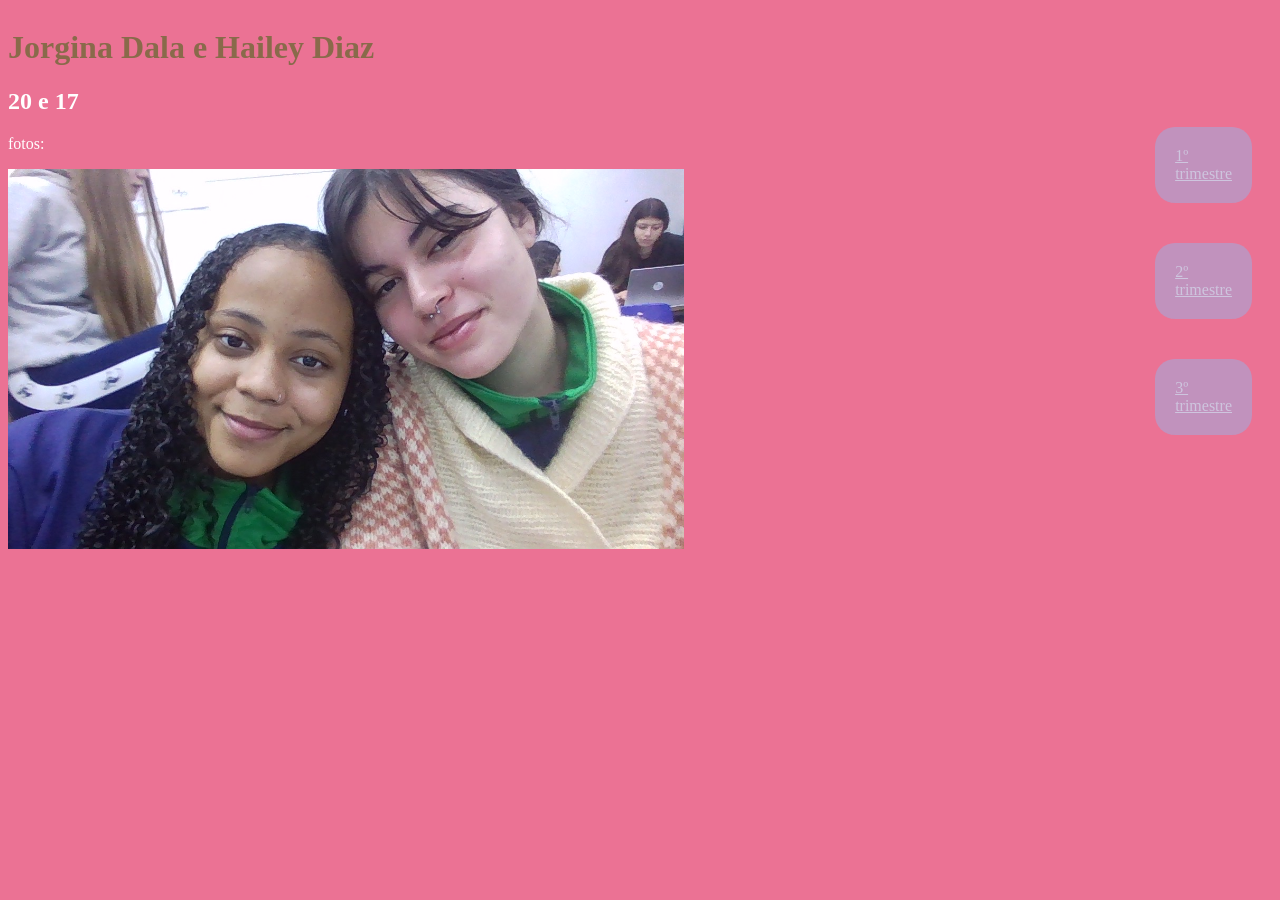
<file: index.html>
<!DOCTYPE html>
<html lang="en">
<head>
    <meta charset="UTF-8">
    <meta name="viewport" content="width=device-width, initial-scale=1.0">
    <title>Document</title>
    <link rel="stylesheet" href="style.css">
</head>
<body>
    <div>

        <h1 class="importante">Jorgina Dala e Hailey Diaz</h1>
       <h2>20 e 17</h2>
       <p>fotos:</p>
   <img class="imagens" src="./sla.jpg" alt="">
    </div>
 <div class="links">

        <a href="./Projeto 1.html">1º trimestre</a>
        <a href="./Projeto 2.html">2º trimestre</a>
        <a href="./Projeto 3.html">3º trimestre</a>
 </div>
</body>
</html>
</file>
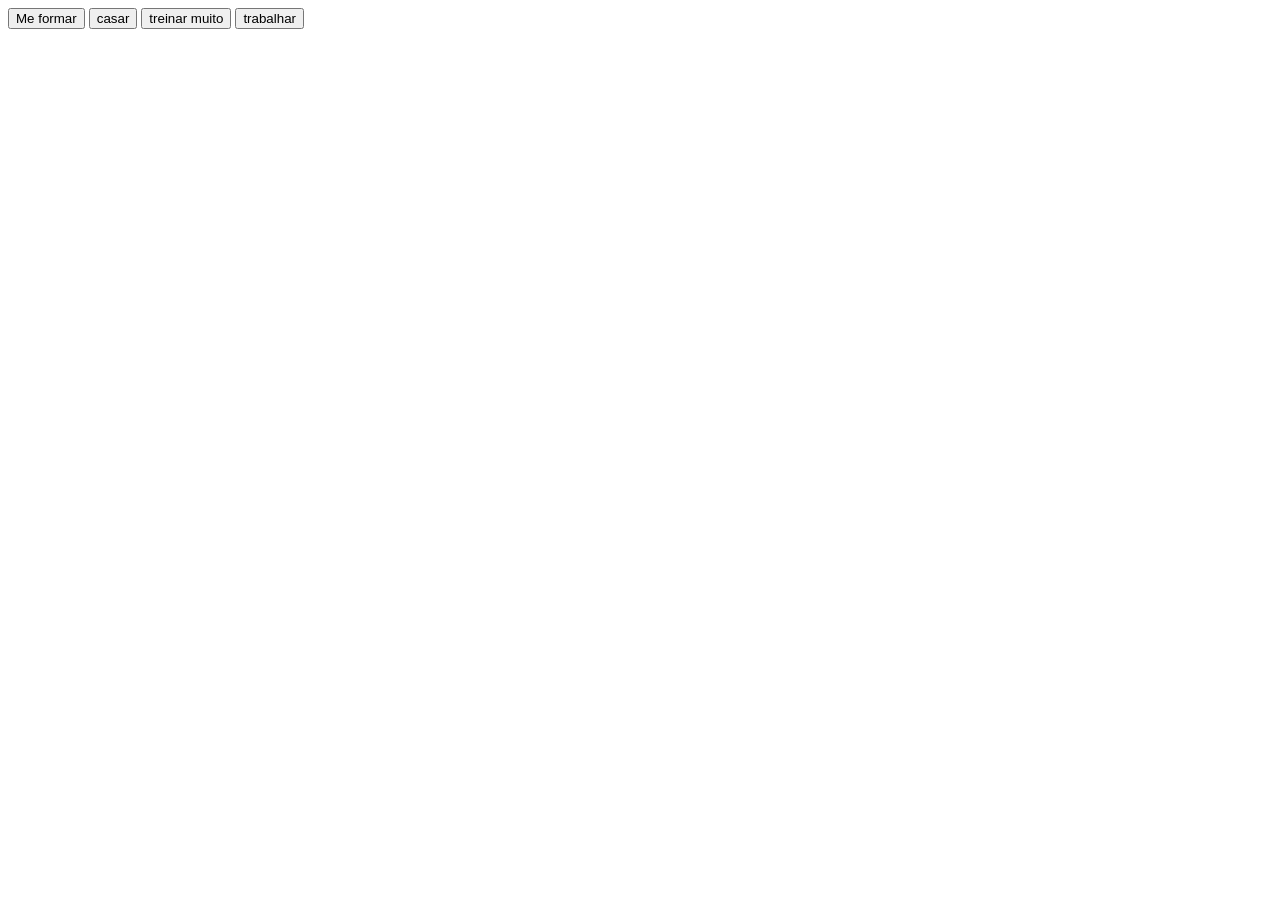
<file: Projeto 1.html>
<!DOCTYPE html>
<html lang="en">
<head>
    <meta charset="UTF-8">
    <meta name="viewport" content="width= device-width, initial-scale=1.0"> 
    <title>Document</title>
</head>
<body>
    <button onclick="'para conseguir entrar na minha faculdade dos sonhos'">Me formar</button>
    <button onclick="'para formar uma familia'">casar</button>
    <button onclick="'para ser saudavel e ter um bom fisico'">treinar muito</button>
    <button onclick="'para conseguir minha independencia financeira'">trabalhar</button>

</body>
</html>
</file>
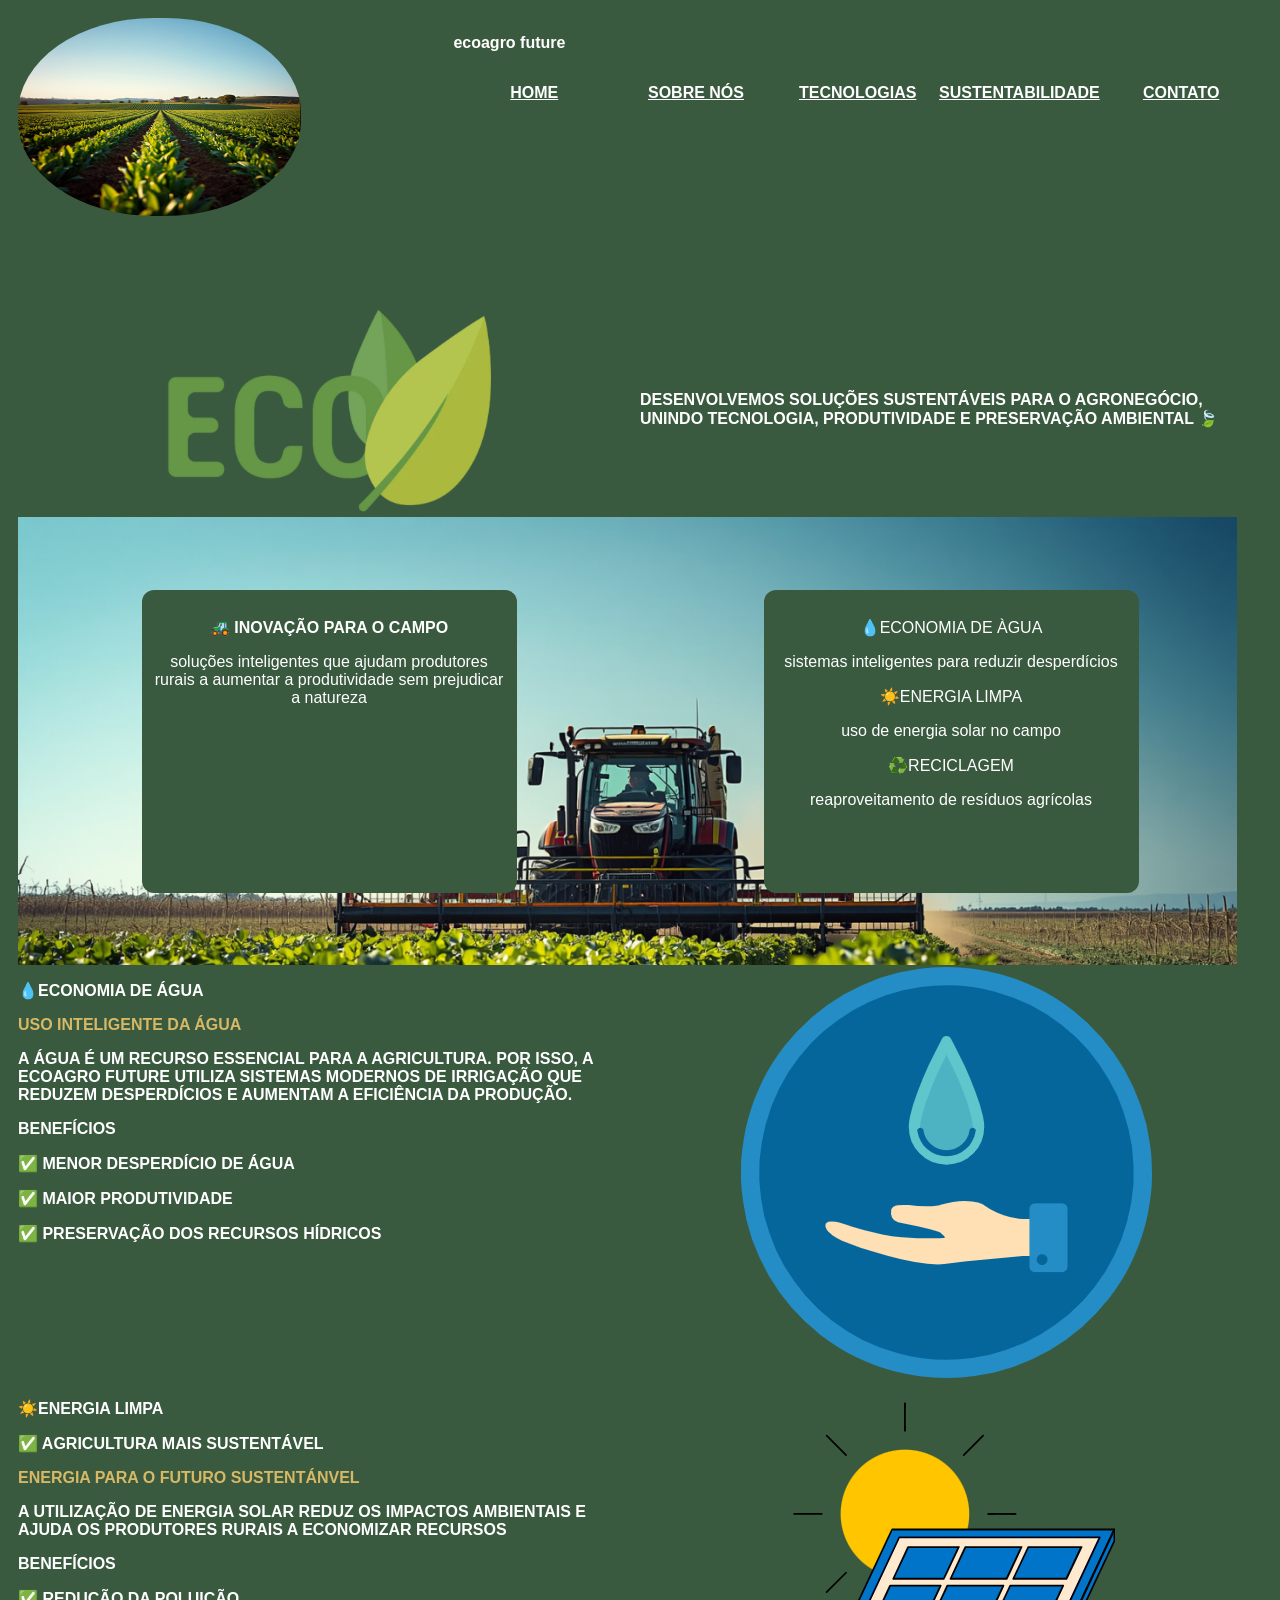
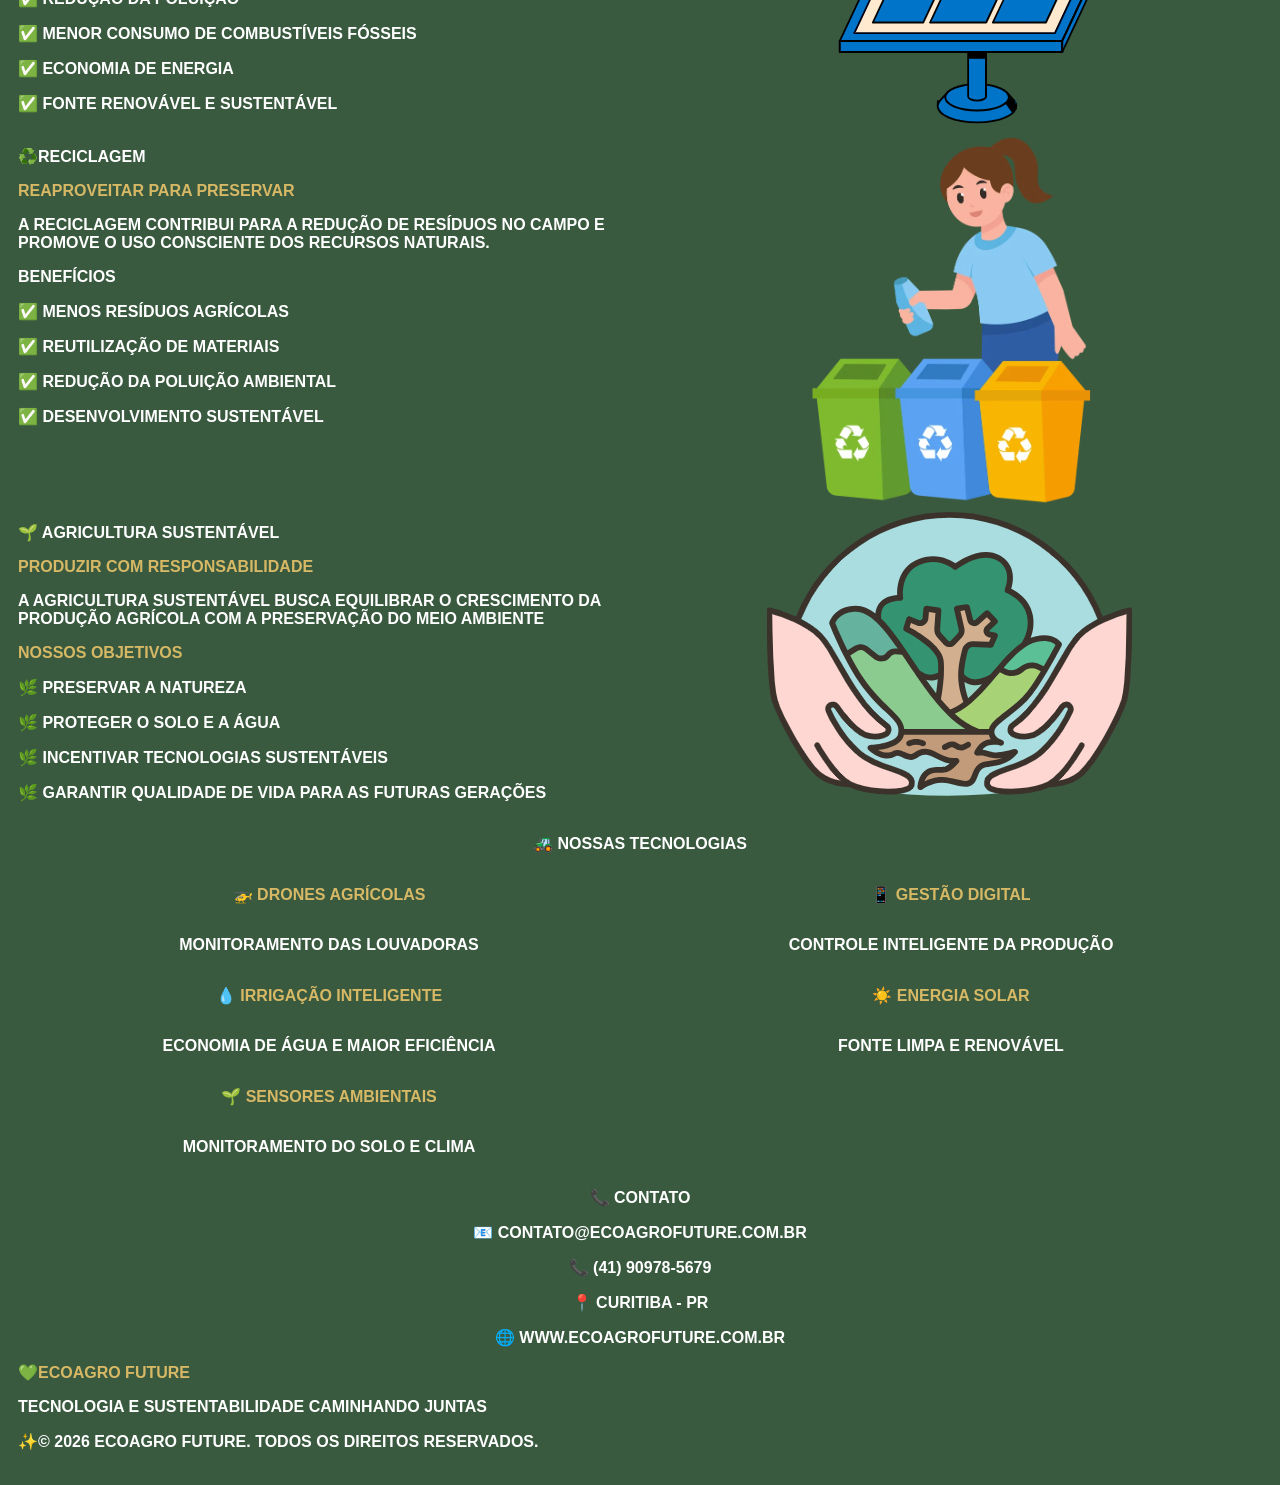
<file: Projeto 2.html>
<!DOCTYPE html>
<html lang="pt-br">

<head>
    <meta charset="UTF-8">
    <meta name="viewport" content="width=device-width, initial-scale=1.0">
    <title>ecoagro future</title>
    <link rel="stylesheet" href="Projeto 2.css">
</head>

<body>

    <header >
        <img class="logo" src="./AZ6C63KmsNIMEOQmcfJ_Cg-AZ6C63KmtH4fTfuFiYQeeQ (1).jpg" alt="">
        <div>
            <p>ecoagro future</h1>
            <div class="menu">
            <p><a style="color: white;" href="#inicio">HOME</a></p>
            <p><a style="color: white;" href="#sobre">SOBRE NÓS</a></p>
            <p><a style="color: white;" href="#tec">TECNOLOGIAS</a></p>
            <p><a style="color: white;" href="#sus">SUSTENTABILIDADE</a></p>
            <p><a style="color: white;" href="#nos">CONTATO</a></p>
        </div>
    </header>

    <footer id="inicio">
    <section class="apre">
        <img class="imagem" src="img1.png" alt="">
        <div>
            <p> Desenvolvemos soluções sustentáveis para o agronegócio, unindo tecnologia, produtividade e preservação
                ambiental 🍃</p>
        </div>
    </section>

    <footer id="sobre">
    <section class="energia">
        <div class="fundo-verde">
    <p style="font-weight: bold;">🚜 Inovação para o Campo</p>
    <p  class="alto">Soluções inteligentes que ajudam produtores rurais a aumentar a produtividade sem prejudicar a natureza
    </p>        
        </div>

        <div  class="fundo-verde">
            <p>💧ECONOMIA DE ÀGUA</p>
            <p class="alto">Sistemas inteligentes para reduzir desperdícios </p>
            <p>☀️ENERGIA LIMPA </p>
            <p  class="alto">Uso de energia solar no campo</p>
            <p>♻️RECICLAGEM </p>
            <p  class="alto">Reaproveitamento de resíduos agrícolas</p>
        </div>
    </section>

        <section class="água">
        <div>
            <p>💧ECONOMIA DE ÁGUA</p>
            <p class="dourado">Uso inteligente da água</p>
            <p>A água é um recurso essencial para a agricultura. Por isso, a EcoAgro Future utiliza sistemas modernos de
            irrigação que reduzem desperdícios e aumentam a eficiência da produção.</p>
            <P>Benefícios</P>
            <p>✅ Menor desperdício de água</p>
            <p>✅ Maior produtividade</p>
            <P>✅ Preservação dos recursos hídricos</P>
        </div>
        <img src="img2.png" alt="">
         </section>

        <section class="sol">
        <div>
            <p>☀️ENERGIA LIMPA </p>
            <p>✅ Agricultura mais sustentável</p>
            <p class="dourado">ENERGIA PARA O FUTURO SUSTENTÁnVEL</p>
            <p>A utilização de energia solar reduz os impactos ambientais e ajuda os produtores rurais a economizar
                recursos</p>

            <p>Benefícios</p>
            <p>✅ Redução da poluição</p>
            <p>✅ Menor consumo de combustíveis fósseis</p>
            <p>✅ Economia de energia</p>
            <P>✅ Fonte renovável e sustentável</P>
        </div>
        <img src="img3.png" alt="">
        </section>

        <section class="reciclar">
            <div>
            <p>♻️RECICLAGEM </p>
             <p class="dourado">Reaproveitar para preservar</p>
            <p>A reciclagem contribui para a redução de resíduos no campo e promove o uso consciente dos
            recursos naturais.</p>

            <p>Benefícios</p>
            <p>✅ Menos resíduos agrícolas</p>
            <p>✅ Reutilização de materiais</p>
            <p>✅ Redução da poluição ambiental</p>
            <p>✅ Desenvolvimento sustentável</p>
            </div>
            <img src="imag4.png" alt="">
        </section>

        <footer id="sus">
        <section class="reciclagem">
            <div>
            <p>🌱 AGRICULTURA SUSTENTÁVEL</p>
            <p class="dourado">Produzir com responsabilidade</p>
            <p>A agricultura sustentável busca equilibrar o crescimento da produção agrícola com a preservação
            do meio ambiente</p>

            <p class="dourado">Nossos objetivos</p>
            <p>🌿 Preservar a natureza</p>
            <p>🌿 Proteger o solo e a água</p>
            <p>🌿 Incentivar tecnologias sustentáveis</p>
            <p>🌿 Garantir qualidade de vida para as futuras gerações</p>
            </div>
            <img src="imag5.png" alt="">
        </section>

            <section id="tec" class="lados">
            <div>
            <P class="centro">🚜 Nossas Tecnologias</P>
            <div class="tec">
            <p class="dourado">🚁 Drones Agrícolas</p>
            <P class="dourado">📱 Gestão Digital</P>
            <p>Monitoramento das louvadoras</p>
            <P>Controle inteligente da produção</P>
            <P class="dourado">💧 Irrigação Inteligente</P>
            <P class="dourado">☀️ Energia Solar</P>
            <P>Economia de água e maior eficiência</P>
            <P>Fonte limpa e renovável</P>
            <P class="dourado">🌱 Sensores Ambientais</P>
            <span></span>
            <P>Monitoramento do solo e clima</P>
            </div>
            </section>

        <footer id="nos">
        <P class="centro">📞 CONTATO</P>
        <P class="centro">📧 contato@ecoagrofuture.com.br</P>
        <P class="centro">📞 (41) 90978-5679</P>
        <P class="centro">📍 Curitiba - PR</P>
        <P class="centro">🌐 www.ecoagrofuture.com.br</P>

        <p class="dourado">💚EcoAgro Future </P>
        <P> Tecnologia e sustentabilidade caminhando juntas</P>
        <P>✨© 2026 EcoAgro Future. Todos os direitos reservados.</P>
        </footer>

</body>

</html>
</file>
<file: style.css>
.importante{
    color: rgba(39, 99, 0, 0.498);
}

.imagens{
    width: 60%
}

body{
    background-color: rgba(223, 24, 80, 0.606);
    color: white;
    display: flex;
    align-items: center;
    justify-content: space-around;
}

.links{
    display: flex;
    flex-direction: column;
}

a{
    margin: 20px;
    padding: 20px;
    background-color: rgba(166, 166, 216, 0.606);
    color: rgb(206, 197, 222);
    border-radius: 20px;
}
</file>
<file: Projeto 2.css>
body {
    background-color: #3a5a40;
    font-family: "OsWald", sans-serif;
    font-optical-sizing: auto;
    font-weight: 400;
    font-style: normal;
    color: white;
    padding: 10px;
    font-weight: bold;
}

    
header{
    display: grid;
    grid-template-columns: 35% 65%;
    
}

.logo{
   width: 65%;
   border-radius: 48%;
   height: 70%;
}

.apre{
    display: grid;
    grid-template-columns: 50% 50%;
        justify-items: center;
    align-items: center;
}

.energia{
     display: grid;
    grid-template-columns: 50% 50%;
    background-image: url(AZ6C63Kn_LGY_ttbvCDzaQ-AZ6C63Kn3CeTNYujSh_NHg.jpg);
    background-repeat: no-repeat;
    background-size: 98%;
    height: 35vw;
    width: 97;
    justify-items: center;
    align-items: center;
    margin: 0;
    text-transform: uppercase;
}

.água{
    display: grid;
    grid-template-columns: 50% 50%;
        justify-items: center;
    text-transform: uppercase;

}

.sol{
    display: grid;
    grid-template-columns: 50% 50%;
        justify-items: center;
    text-transform: uppercase;

}

.reciclar{
    display: grid;
    grid-template-columns: 50% 50%;
        justify-items: center;
    text-transform: uppercase;

}

.reciclagem{
    display: grid;
    grid-template-columns: 50% 50%;
        justify-items: center;
    text-transform: uppercase;

}

.lados{
    text-transform: uppercase;

}
.tec{
    display: grid;
    grid-template-columns: 50% 50%;
    text-align: center;
}

.menu{
     display: grid;
    grid-template-columns: 20% 20% 20% 20% 20%;
    justify-items: center;
} 

.centro{
    text-align: center;
}

.dourado{
    color: #d6b865;
}


.fundo-verde{
    background-color: #3a5a40;
    margin: 20px;
    padding: 12px;
    border-radius: 12px;
    font-weight: normal;
    width: 351px;
    height: 279px;
    text-align: center;
}

footer{
    text-transform: uppercase;

}

.alto{
    text-transform: lowercase;
}

.imagem{
    width: 55%;
}
</file>
